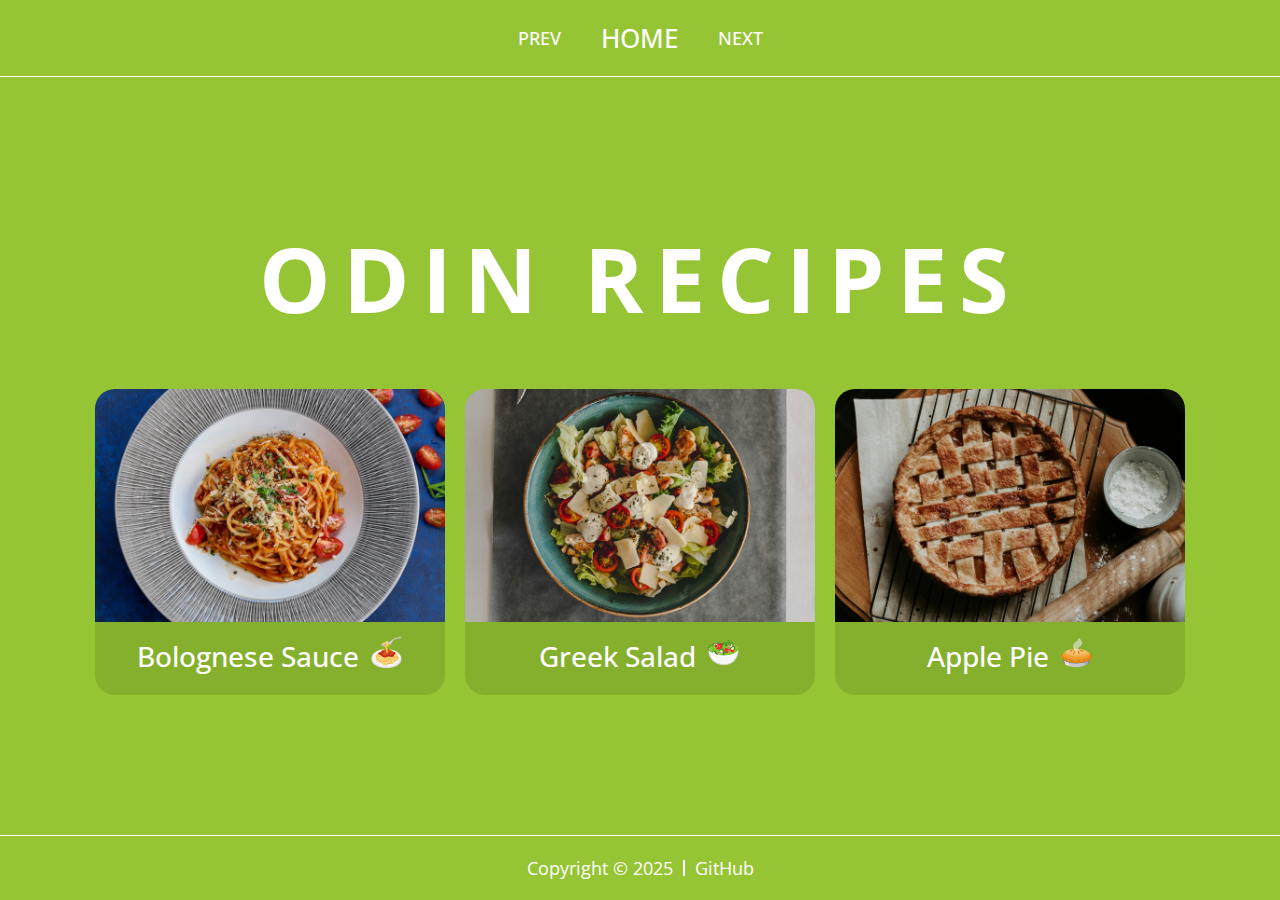
<file: index.html>
<!DOCTYPE html>
<html lang="en">

<head>
  <meta charset="UTF-8">
  <meta name="viewport" content="width=device-width, initial-scale=1.0">
  <title>Odin Recipes</title>
  <link rel="stylesheet" href="./css/style.css">
  <link rel="shortcut icon" href="favicon.ico" type="image/x-icon">
  <link href="https://fonts.googleapis.com/css2?family=Open+Sans:ital,wght@0,300..800;1,300..800&display=swap" rel="stylesheet">
</head>

<body>
  <div class="container">
    <header class="header">
      <a href="./html/apple-pie.html" class="header-link">Prev</a>
      <a href="./../index.html" class="header-link">Home</a>
      <a href="./html/bolognese-sauce.html" class="header-link">Next</a>
    </header>

    <div class="main">
      <h1 class="recipes-title">Odin Recipes</h1>
      <div class="recipes-cards">
        <a href="./html/bolognese-sauce.html" class="recipe-card">
          <img src="./assets/images/bolognese-sauce.jpg" alt="Bolognese Sauce" class="recipe-preview">
          <div class="recipe-name">Bolognese Sauce <span class="recipe-name-emoji">🍝</span></div>
        </a>
        <a href="./html/greek-salad.html" class="recipe-card">
          <img src="./assets/images/greek-salad.jpg" alt="Greek Salad" class="recipe-preview">
          <div class="recipe-name">Greek Salad <span class="recipe-name-emoji">🥗</span></div>
        </a>
        <a href="./html/apple-pie.html" class="recipe-card">
          <img src="./assets/images/apple-pie.jpg" alt="Apple Pie" class="recipe-preview">
          <div class="recipe-name">Apple Pie <span class="recipe-name-emoji">🥧</span></div>
        </a>
      </div>
    </div>

    <footer class="footer">
      Copyright © 2025 <div class="footer-line"></div> <a href="https://github.com/yevgengvr" target="_blank">GitHub</a>
    </footer>
  </div>
</body>

</html>
</file>
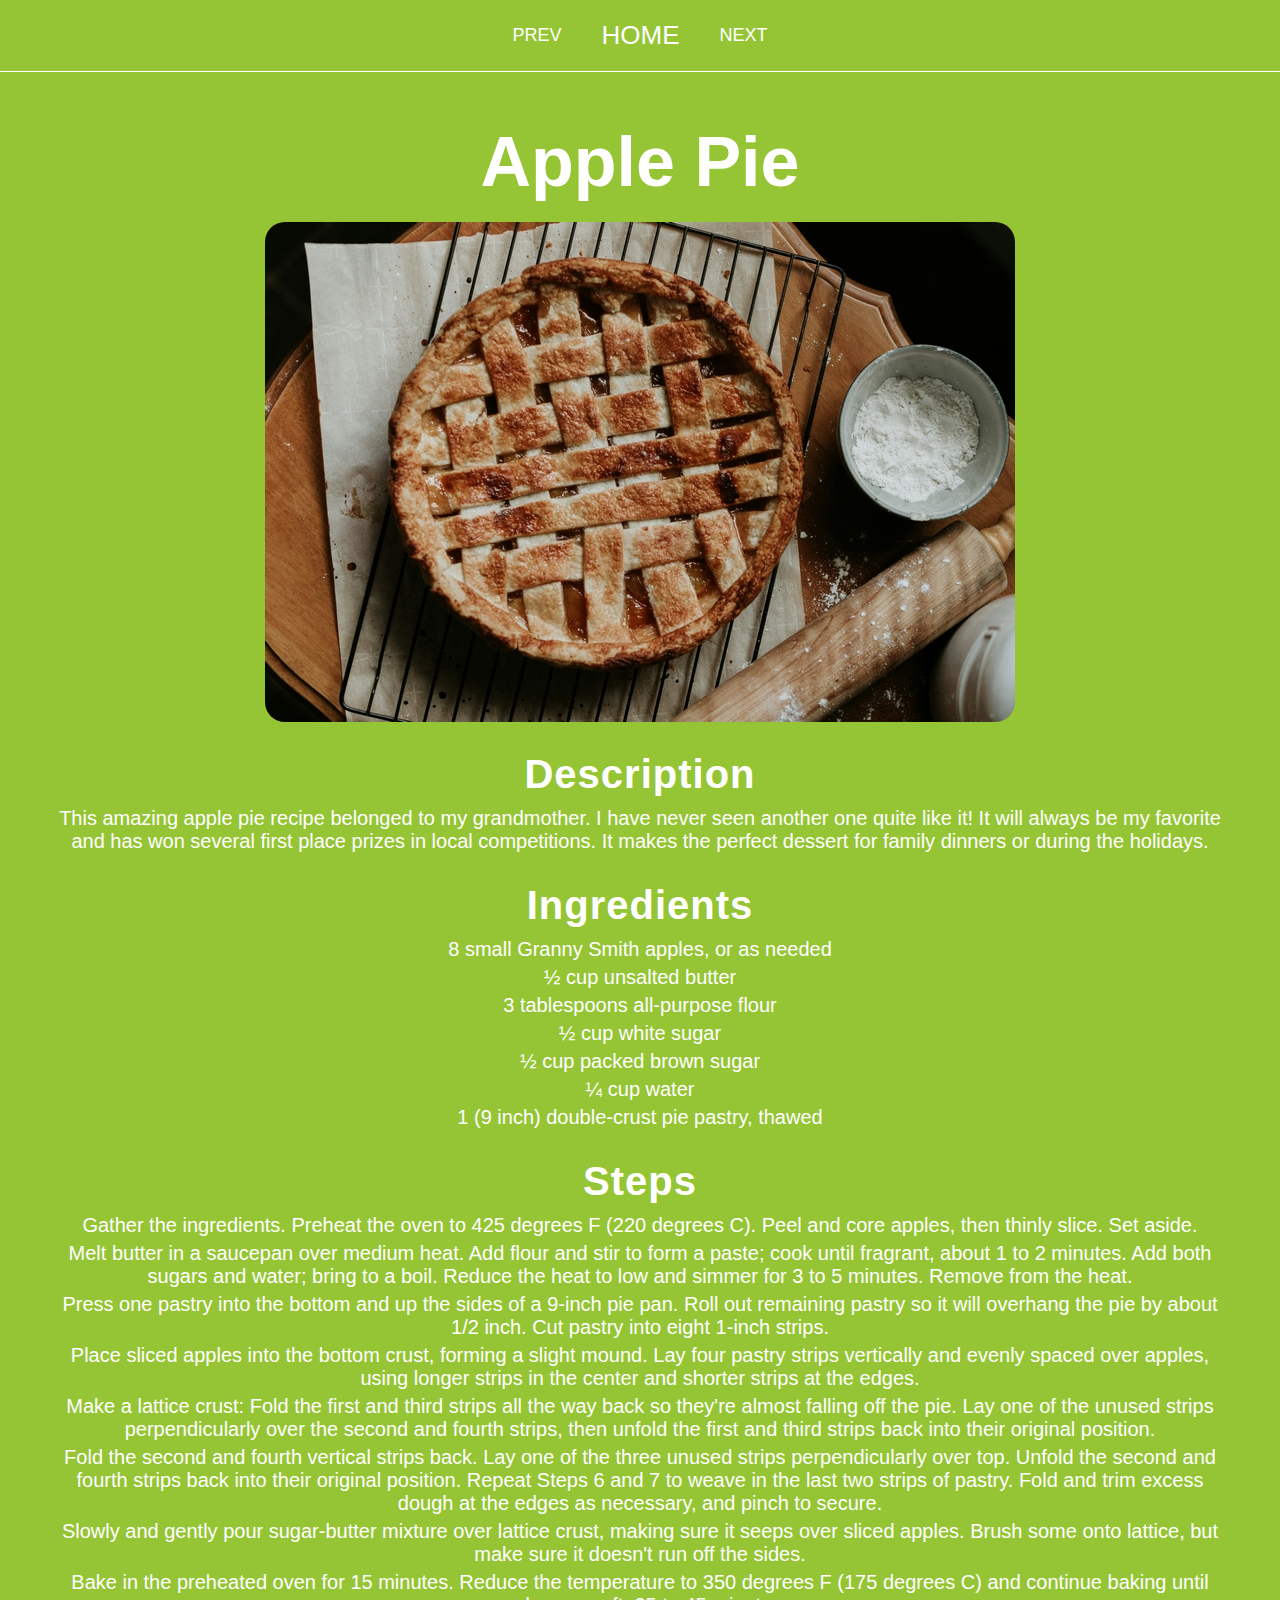
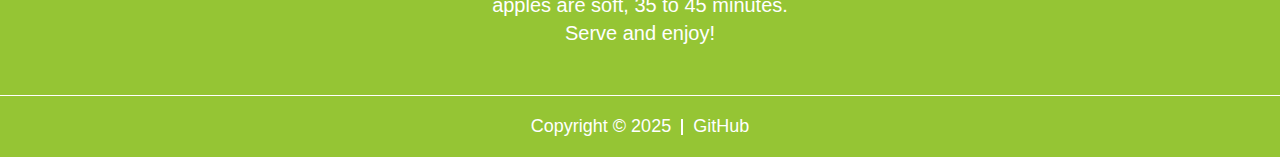
<file: html/apple-pie.html>
<!DOCTYPE html>
<html lang="en">

<head>
  <meta charset="UTF-8">
  <meta name="viewport" content="width=device-width, initial-scale=1.0">
  <title>Blackberry Pie</title>
  <link rel="stylesheet" href="../css/style.css">
  <link rel="shortcut icon" href="../favicon.ico" type="image/x-icon">
</head>

<body>
  <div class="container">
    <header class="header">
      <a href="./greek-salad.html" class="header-link">Prev</a>
      <a href="./../index.html" class="header-link">Home</a>
      <a href="./bolognese-sauce.html" class="header-link">Next</a>
    </header>
    <main class="main">
      <h1 class="recipe-title">Apple Pie</h1>
      <img src="../assets/images/apple-pie.jpg" alt="Apple Pie" class="recipe-img">
      <h2 class="recipe-desc-title">Description</h2>
      <p class="recipe-desc">This amazing apple pie recipe belonged to my grandmother. I have never seen another one quite
        like it! It will always be my favorite and has won several first place prizes in local competitions. It makes the
        perfect dessert for family dinners or during the holidays.</p>
      <h2 class="recipe-ingredients-title">Ingredients</h2>
      <ul class="recipe-ingredients-list">
        <li class="recipe-ingredient-item">8 small Granny Smith apples, or as needed</li>
        <li class="recipe-ingredient-item">½ cup unsalted butter</li>
        <li class="recipe-ingredient-item">3 tablespoons all-purpose flour</li>
        <li class="recipe-ingredient-item">½ cup white sugar</li>
        <li class="recipe-ingredient-item">½ cup packed brown sugar</li>
        <li class="recipe-ingredient-item">¼ cup water</li>
        <li class="recipe-ingredient-item">1 (9 inch) double-crust pie pastry, thawed</li>
      </ul>
      <h2 class="recipe-steps-title">Steps</h2>
      <ol class="recipe-steps-list">
        <li class="recipe-step-item">Gather the ingredients. Preheat the oven to 425 degrees F (220 degrees C). Peel and
          core apples, then thinly slice. Set aside.</li>
        <li class="recipe-step-item">Melt butter in a saucepan over medium heat. Add flour and stir to form a paste; cook
          until fragrant, about 1 to 2 minutes. Add both sugars and water; bring to a boil. Reduce the heat to low and
          simmer for 3 to 5 minutes. Remove from the heat.</li>
        <li class="recipe-step-item">Press one pastry into the bottom and up the sides of a 9-inch pie pan. Roll out
          remaining pastry so it will overhang the pie by about 1/2 inch. Cut pastry into eight 1-inch strips.</li>
        <li class="recipe-step-item">Place sliced apples into the bottom crust, forming a slight mound. Lay four pastry
          strips vertically and evenly spaced over apples, using longer strips in the center and shorter strips at the
          edges.</li>
        <li class="recipe-step-item">Make a lattice crust: Fold the first and third strips all the way back so they're
          almost falling off the pie. Lay one of the unused strips perpendicularly over the second and fourth strips, then
          unfold the first and third strips back into their original position.</li>
        <li class="recipe-step-item">Fold the second and fourth vertical strips back. Lay one of the three unused strips
          perpendicularly over top. Unfold the second and fourth strips back into their original position. Repeat Steps 6
          and 7 to weave in the last two strips of pastry. Fold and trim excess dough at the edges as necessary, and pinch
          to secure.</li>
        <li class="recipe-step-item">Slowly and gently pour sugar-butter mixture over lattice crust, making sure it seeps
          over sliced apples. Brush some onto lattice, but make sure it doesn't run off the sides.</li>
        <li class="recipe-step-item">Bake in the preheated oven for 15 minutes. Reduce the temperature to 350 degrees F
          (175 degrees C) and continue baking until apples are soft, 35 to 45 minutes.</li>
        <li class="recipe-step-item">Serve and enjoy!</li>
      </ol>
    </main>
    <footer class="footer">
      Copyright © 2025 <div class="footer-line"></div> <a href="https://github.com/yevgengvr" target="_blank">GitHub</a>
    </footer>
  </div>
</body>

</html>
</file>
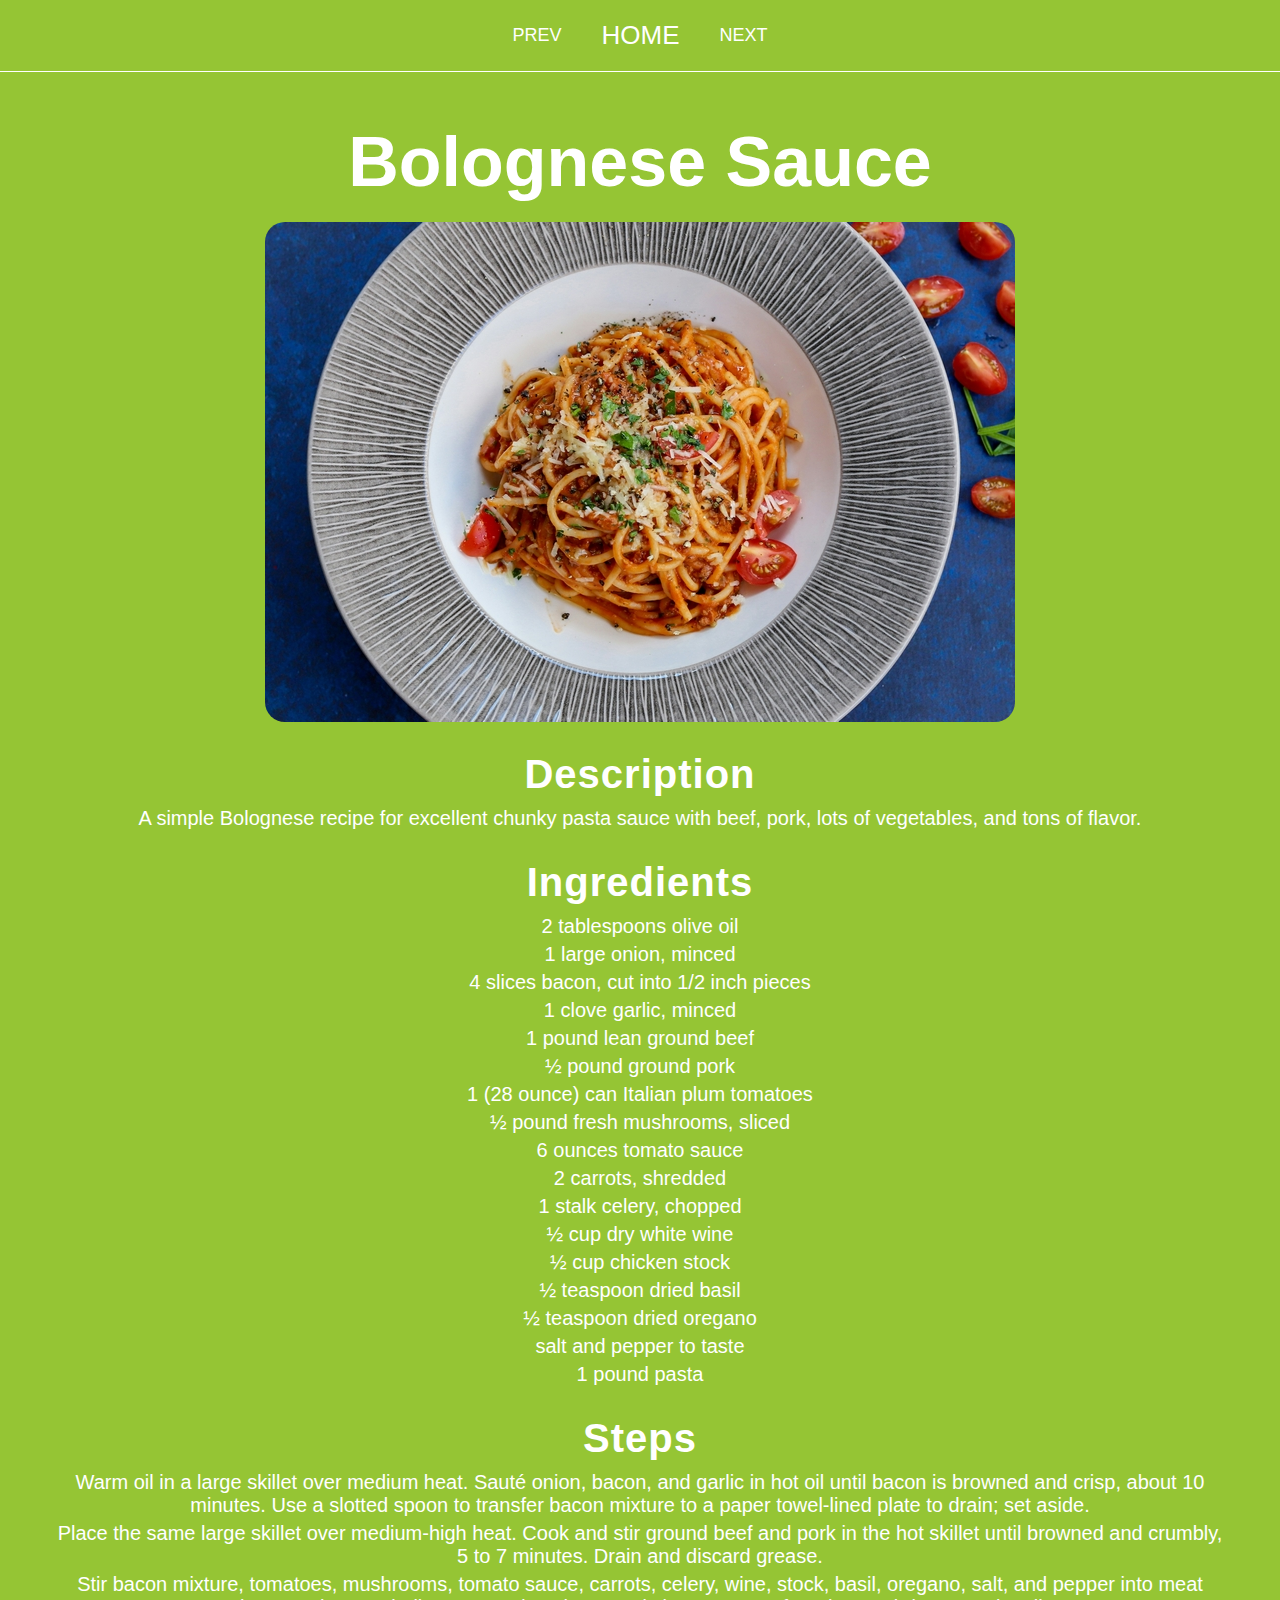
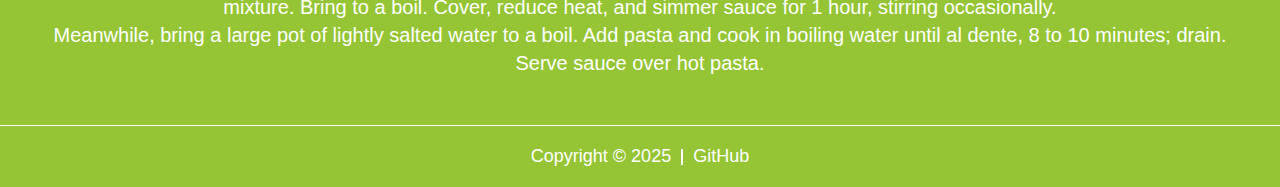
<file: html/bolognese-sauce.html>
<!DOCTYPE html>
<html lang="en">

<head>
  <meta charset="UTF-8">
  <meta name="viewport" content="width=device-width, initial-scale=1.0">
  <title>Bolognese Sauce</title>
  <link rel="stylesheet" href="../css/style.css">
  <link rel="shortcut icon" href="../favicon.ico" type="image/x-icon">
</head>

<body>
  <div class="container">
    <header class="header">
      <a href="./apple-pie.html" class="header-link">Prev</a>
      <a href="./../index.html" class="header-link">Home</a>
      <a href="./greek-salad.html" class="header-link">Next</a>
    </header>
    <main class="main">
      <h1 class="recipe-title">Bolognese Sauce</h1>
      <img src="../assets/images/bolognese-sauce.jpg" alt="Bolognese Sauce" class="recipe-img">
      <h2 class="recipe-desc-title">Description</h2>
      <p class="recipe-desc">A simple Bolognese recipe for excellent chunky pasta sauce with beef, pork, lots of
        vegetables, and
        tons of flavor.</p>
      <h2 class="recipe-ingredients-title">Ingredients</h2>
      <ul class="recipe-ingredients-list">
        <li class="recipe-ingredient-item">2 tablespoons olive oil</li>
        <li class="recipe-ingredient-item">1 large onion, minced</li>
        <li class="recipe-ingredient-item">4 slices bacon, cut into 1/2 inch pieces</li>
        <li class="recipe-ingredient-item">1 clove garlic, minced</li>
        <li class="recipe-ingredient-item">1 pound lean ground beef</li>
        <li class="recipe-ingredient-item">½ pound ground pork</li>
        <li class="recipe-ingredient-item">1 (28 ounce) can Italian plum tomatoes</li>
        <li class="recipe-ingredient-item">½ pound fresh mushrooms, sliced</li>
        <li class="recipe-ingredient-item">6 ounces tomato sauce</li>
        <li class="recipe-ingredient-item">2 carrots, shredded</li>
        <li class="recipe-ingredient-item">1 stalk celery, chopped</li>
        <li class="recipe-ingredient-item">½ cup dry white wine</li>
        <li class="recipe-ingredient-item">½ cup chicken stock</li>
        <li class="recipe-ingredient-item">½ teaspoon dried basil</li>
        <li class="recipe-ingredient-item">½ teaspoon dried oregano</li>
        <li class="recipe-ingredient-item">salt and pepper to taste</li>
        <li class="recipe-ingredient-item">1 pound pasta</li>
      </ul>
      <h2 class="recipe-steps-title">Steps</h2>
      <ol class="recipe-steps-list">
        <li class="recipe-step-item">Warm oil in a large skillet over medium heat. Sauté onion, bacon, and garlic in hot
          oil
          until bacon is browned
          and crisp, about 10 minutes. Use a slotted spoon to transfer bacon mixture to a paper towel-lined plate to
          drain; set aside.</li>
        <li class="recipe-step-item">Place the same large skillet over medium-high heat. Cook and stir ground beef and
          pork in
          the hot skillet
          until browned and crumbly, 5 to 7 minutes. Drain and discard grease.</li>
        <li class="recipe-step-item">Stir bacon mixture, tomatoes, mushrooms, tomato sauce, carrots, celery, wine, stock,
          basil,
          oregano, salt, and
          pepper into meat mixture. Bring to a boil. Cover, reduce heat, and simmer sauce for 1 hour, stirring
          occasionally.</li>
        <li class="recipe-step-item">Meanwhile, bring a large pot of lightly salted water to a boil. Add pasta and cook in
          boiling water until al
          dente, 8 to 10 minutes; drain.</li>
        <li class="recipe-step-item">Serve sauce over hot pasta.</li>
      </ol>
    </main>
    <footer class="footer">
      Copyright © 2025 <div class="footer-line"></div> <a href="https://github.com/yevgengvr" target="_blank">GitHub</a>
    </footer>
  </div>
</body>

</html>
</file>
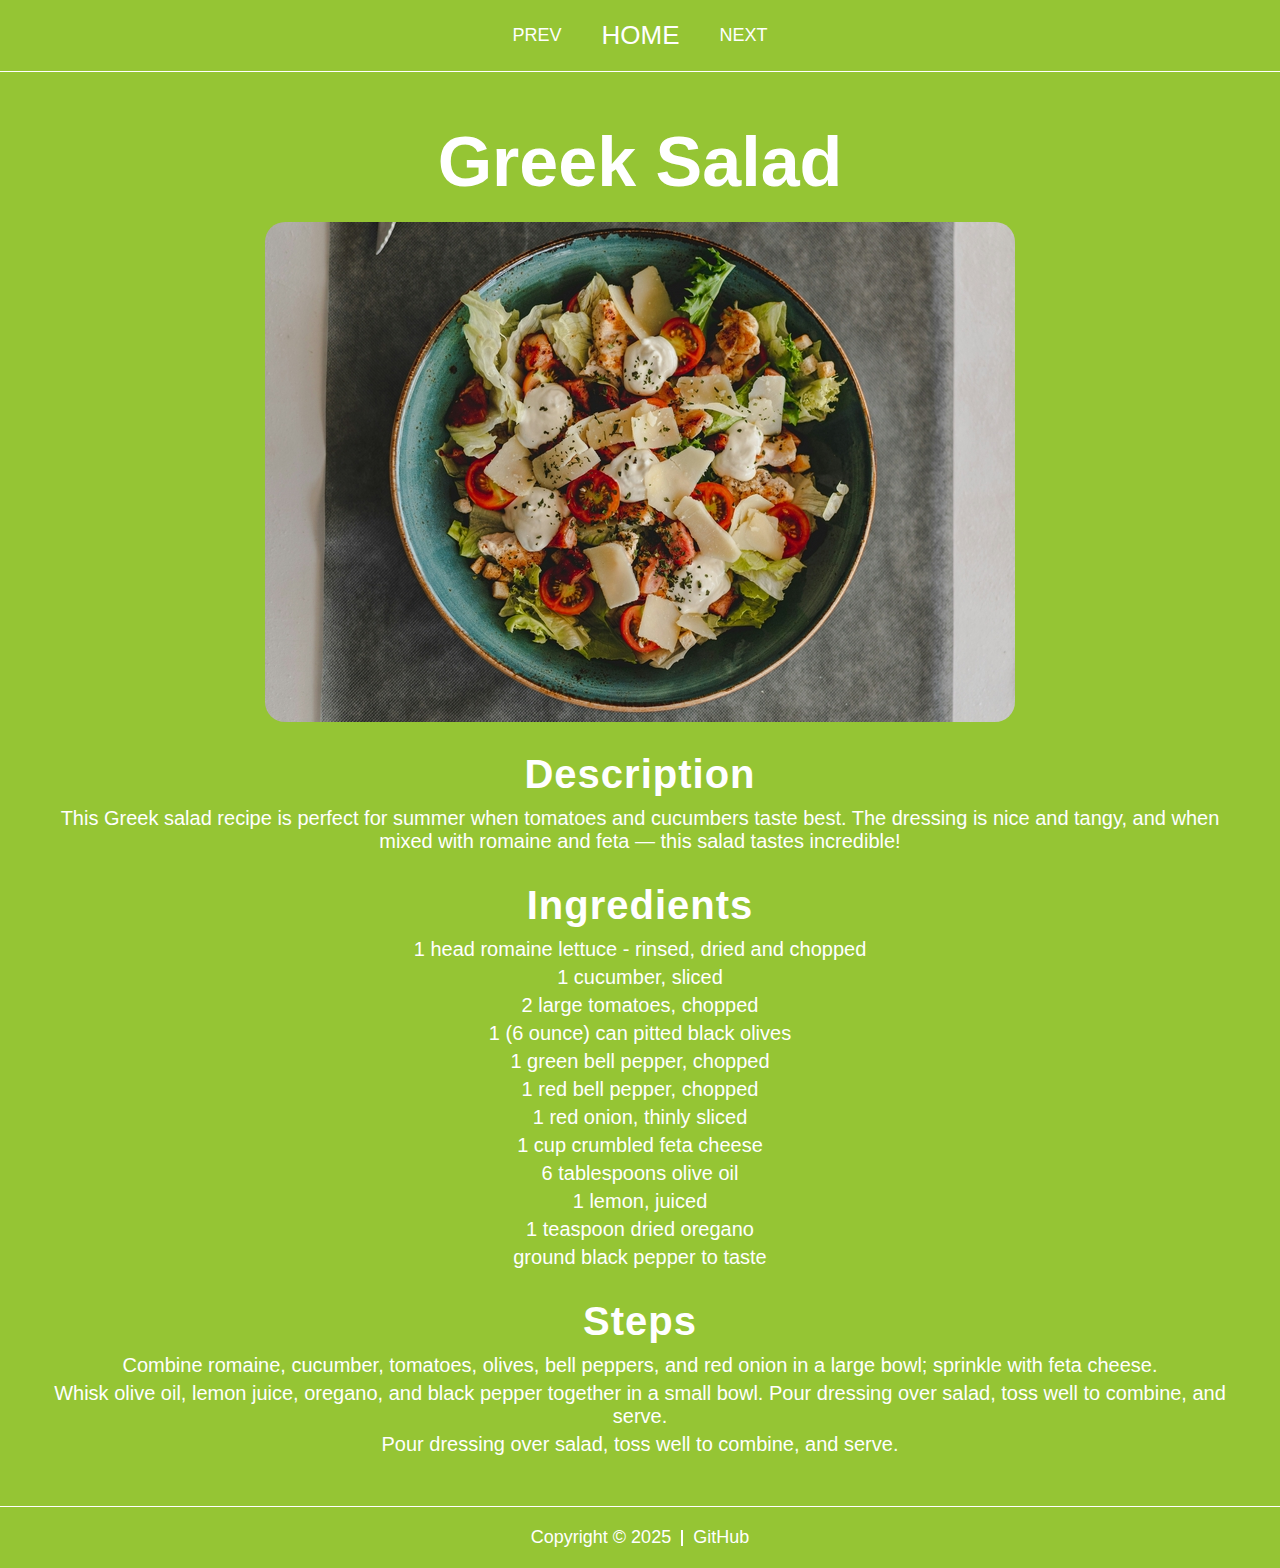
<file: html/greek-salad.html>
<!DOCTYPE html>
<html lang="en">

<head>
  <meta charset="UTF-8">
  <meta name="viewport" content="width=device-width, initial-scale=1.0">
  <title>Greek Salad</title>
  <link rel="stylesheet" href="../css/style.css">
  <link rel="shortcut icon" href="../favicon.ico" type="image/x-icon">
</head>

<body>
  <div class="container">
    <header class="header">
      <a href="./bolognese-sauce.html" class="header-link">Prev</a>
      <a href="./../index.html" class="header-link">Home</a>
      <a href="./apple-pie.html" class="header-link">Next</a>
    </header>
    <main class="main">
      <h1 class="recipe-title">Greek Salad</h1>
      <img src="../assets/images/greek-salad.jpg" alt="Greek Salad" class="recipe-img">
      <h2 class="recipe-desc-title">Description</h2>
      <p class="recipe-desc">This Greek salad recipe is perfect for summer when tomatoes and cucumbers taste best.
        The
        dressing
        is nice and tangy, and when mixed with romaine and feta — this salad tastes incredible!</p>
      <h2 class="recipe-ingredients-title">Ingredients</h2>
      <ul class="recipe-ingredients-list">
        <li class="recipe-ingredient-item">1 head romaine lettuce - rinsed, dried and chopped</li>
        <li class="recipe-ingredient-item">1 cucumber, sliced</li>
        <li class="recipe-ingredient-item">2 large tomatoes, chopped</li>
        <li class="recipe-ingredient-item">1 (6 ounce) can pitted black olives</li>
        <li class="recipe-ingredient-item">1 green bell pepper, chopped</li>
        <li class="recipe-ingredient-item">1 red bell pepper, chopped</li>
        <li class="recipe-ingredient-item">1 red onion, thinly sliced</li>
        <li class="recipe-ingredient-item">1 cup crumbled feta cheese</li>
        <li class="recipe-ingredient-item">6 tablespoons olive oil</li>
        <li class="recipe-ingredient-item">1 lemon, juiced</li>
        <li class="recipe-ingredient-item">1 teaspoon dried oregano</li>
        <li class="recipe-ingredient-item">ground black pepper to taste</li>
      </ul>
      <h2 class="recipe-steps-title">Steps</h2>
      <ol class="recipe-steps-list">
        <li class="recipe-step-item">Combine romaine, cucumber, tomatoes, olives, bell peppers, and red onion in a large
          bowl;
          sprinkle with feta
          cheese.</li>
        <li class="recipe-step-item">Whisk olive oil, lemon juice, oregano, and black pepper together in a small bowl.
          Pour
          dressing over salad,
          toss well to combine, and serve.</li>
        <li class="recipe-step-item">Pour dressing over salad, toss well to combine, and serve.</li>
      </ol>
    </main>
    <footer class="footer">
      Copyright © 2025 <div class="footer-line"></div> <a href="https://github.com/yevgengvr" target="_blank">GitHub</a>
    </footer>
  </div>
</body>

</html>
</file>
<file: css/style.css>
* {
  margin: 0;
  padding: 0;
  box-sizing: border-box;
}

body {
  font-family: "Open Sans", sans-serif;
  background: #95c534;
}

li {
  list-style: none;
}

a {
  text-decoration: none;
  color: inherit;
}

.container {
  display: flex;
  flex-direction: column;
  justify-content: space-between;
  min-height: 100vh;
}

.header {
  display: flex;
  justify-content: center;
  align-items: center;
  gap: 40px;
  max-width: 100%;
  padding: 20px;
  border-bottom: 1px solid #fff;
}

.header-link {
  font-weight: 500;
  text-transform: uppercase;
  color: #fff;
}

.header>.header-link:nth-child(1),
.header>.header-link:nth-child(3) {
  font-size: 18px;
}

.header-link:nth-child(2) {
  font-size: 26px;
}

.main {
  display: flex;
  flex-direction: column;
  justify-content: center;
  align-self: center;
  max-width: 1280px;
  padding: 50px;
  text-align: center;
}

.recipes-title {
  font-size: 90px;
  text-transform: uppercase;
  letter-spacing: 12px;
  color: #fff;
}

.recipes-cards {
  display: flex;
  gap: 20px;
  margin-top: 50px;
  max-width: 100%;
}

.recipe-card {
  display: flex;
  flex-direction: column;
  max-width: 350px;
  border-radius: 20px;
  background: rgba(0, 0, 0, 0.1);
  transition: all 0.5s;
}

.recipe-card:hover {
  transform: scale(1.03);
}

.recipe-preview {
  width: 100%;
  height: auto;
  border-radius: 20px 20px 0 0;
}

.recipe-name {
  display: flex;
  justify-content: center;
  gap: 10px;
  padding: 15px 10px 20px 10px;
  font-size: 28px;
  font-weight: 500;
  color: #fff;
}

.recipe-name-emoji {
  margin-top: -5px;
}

.recipe-img {
  margin: 0 auto;
  margin-top: 20px;
  max-width: 750px;
  height: auto;
  border-radius: 20px;
}

.recipe-title {
  font-size: 70px;
  font-weight: 700;
  color: #fff;
}

.recipe-desc-title,
.recipe-ingredients-title,
.recipe-steps-title {
  margin-top: 30px;
  font-size: 40px;
  font-weight: 600;
  letter-spacing: 1px;
  color: #fff;
}

.recipe-desc {
  margin-top: 10px;
  font-size: 20px;
  color: #fff;
}

.recipe-ingredients-list,
.recipe-steps-list {
  margin-top: 5px;
}

.recipe-ingredient-item,
.recipe-step-item {
  margin-top: 5px;
  font-size: 20px;
  color: #fff;
}

.footer {
  display: flex;
  justify-content: center;
  align-items: center;
  gap: 10px;
  max-width: 100%;
  padding: 20px;
  border-top: 1px solid #fff;
  font-size: 18px;
  color: #fff;
}

.footer-line {
  width: 2px;
  height: 16px;
  background: #fff;
}
</file>
